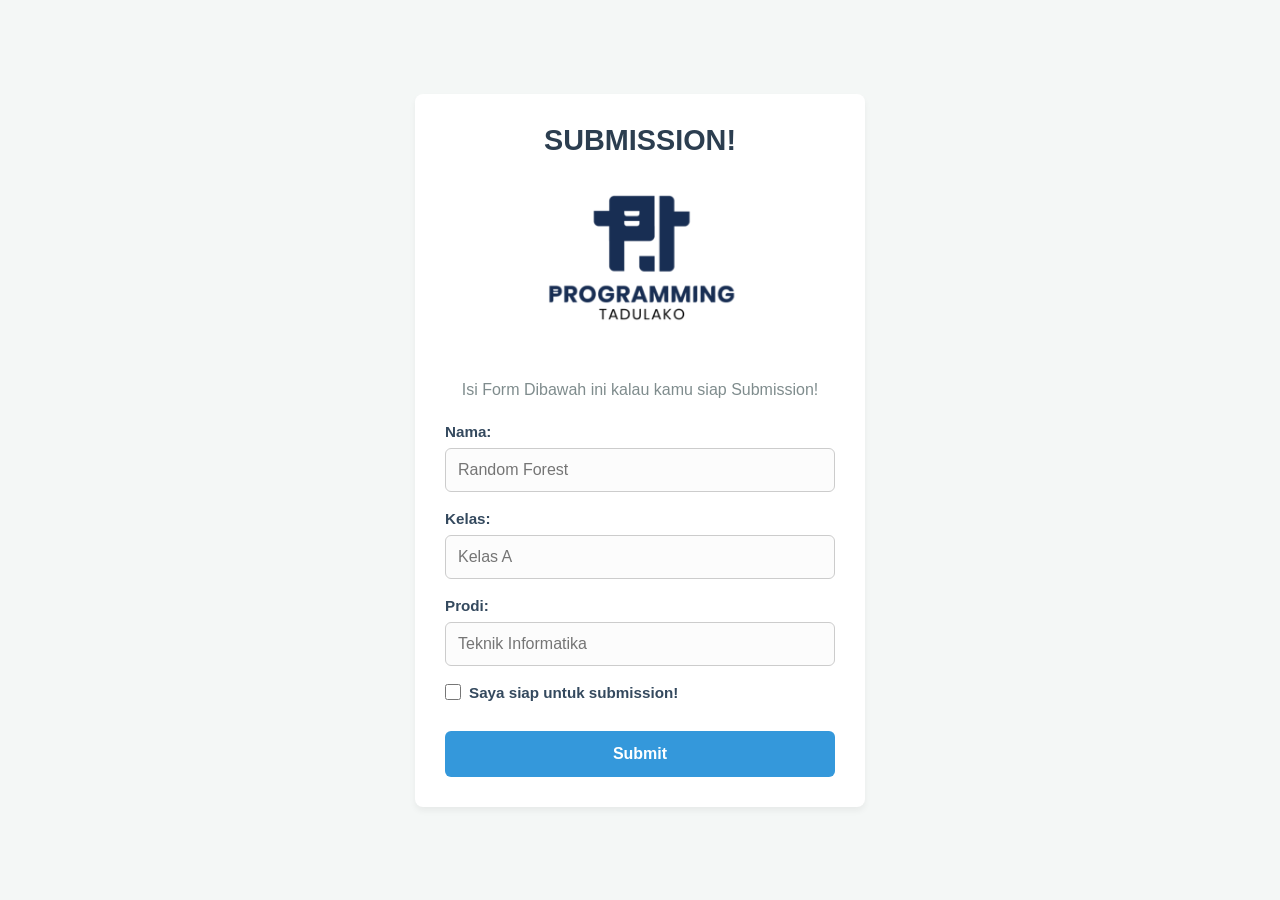
<file: index.html>
<!DOCTYPE html>
<html lang="en">
<head>
    <meta charset="UTF-8">
    <meta name="viewport" content="width=device-width, initial-scale=1.0">
    <title>MAU SUBMISSION</title>
    <link rel="stylesheet" href="css/style.css">
</head>
<body>
    
    <form action="submit.html" method="GET" class="form">
        <h1>SUBMISSION!</h1>
        <img src="img/logo.png" alt="Logo">
        <p>Isi Form Dibawah ini kalau kamu siap Submission!</p>
        
        <label for="nama">Nama:</label>
        <input type="text" id="nama" name="nama" required placeholder="Random Forest"><br><br>

        <label for="kelas">Kelas:</label>
        <input type="text" id="kelas" name="kelas" required placeholder="Kelas A"><br><br>
        
        <label for="prodi">Prodi:</label>
        <input type="text" id="prodi" name="prodi" required placeholder="Teknik Informatika"><br><br>

        <div class="checkbox-group">
            <input type="checkbox" id="siap" name="siap" required>
            <label for="siap">Saya siap untuk submission!</label>
        </div>

        <input type="submit" value="Submit">
    </form>
</body>
<script src="js/script.js"></script>
</html>
</file>
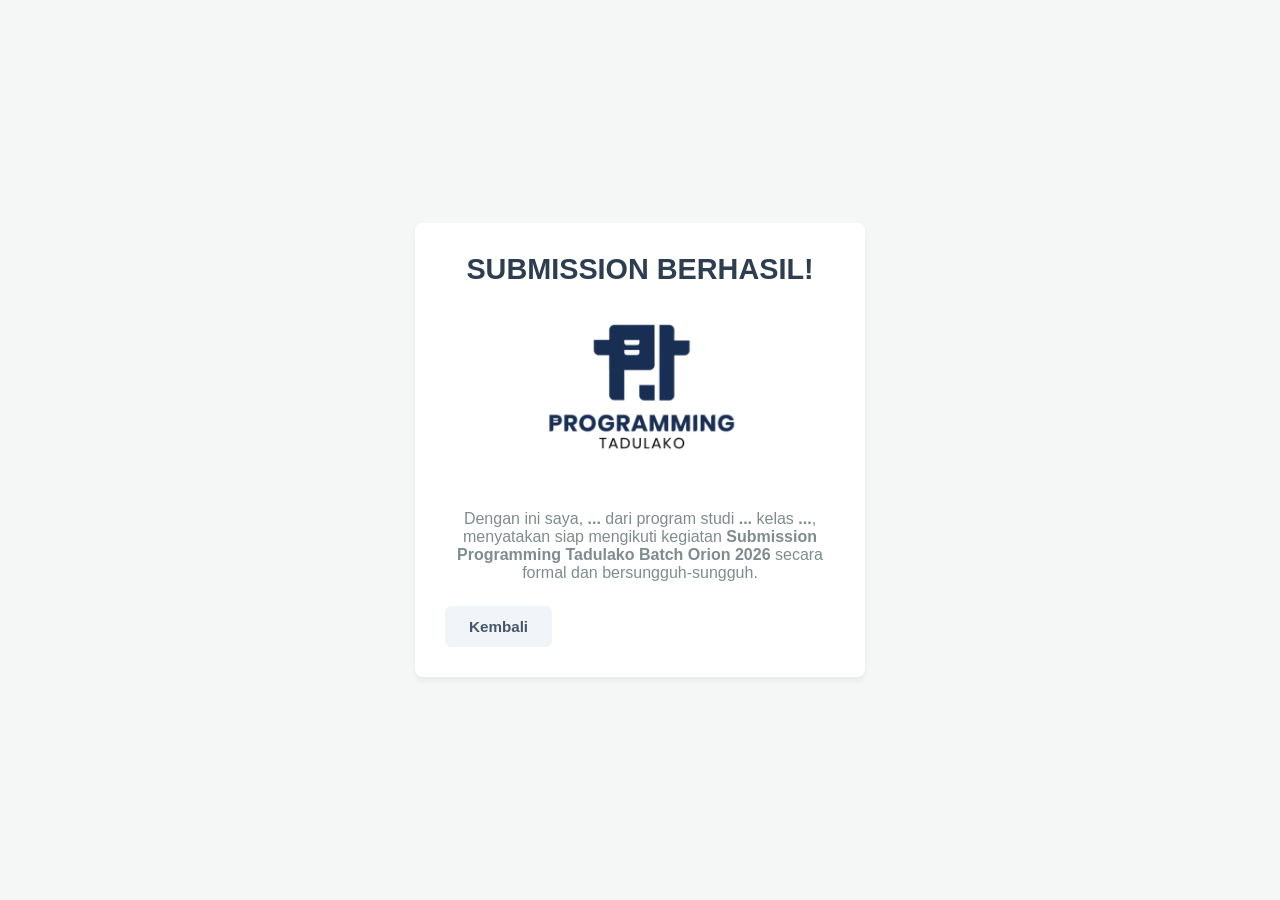
<file: submit.html>
<!DOCTYPE html>
<html lang="id">
<head>
    <meta charset="UTF-8">
    <meta name="viewport" content="width=device-width, initial-scale=1.0">
    <title>Submission Berhasil</title>
    <link rel="stylesheet" href="css/style.css">
</head>
<body>
    
    <div class="form">
        <h1>SUBMISSION BERHASIL!</h1>
        <img src="img/logo.png" alt="Logo">
        
        <p class="statement-text" id="statement-text">
            Memuat data...
        </p>

        <a href="index.html" class="btn-back">Kembali</a>
    </div>

    <script src="js/script.js"></script>
</body>
</html>
</file>
<file: css/style.css>
* {
    box-sizing: border-box;
    margin: 0;
    padding: 0;
    font-family: 'Segoe UI', Tahoma, Geneva, Verdana, sans-serif;
}

body {
    background-color: #f4f7f6;
    color: #333;
    display: flex;
    flex-direction: column;
    align-items: center;
    justify-content: center;
    min-height: 100vh;
    padding: 20px;
}

/* Heading styles */
h1 {
    color: #2c3e50;
    font-size: 1.8rem;
    text-align: center;
    margin-bottom: 8px;
}

img {
    display: block;
    margin: auto;
    width: 200px;
    height: 200px;
    margin-bottom: 16px;
}

p {
    color: #7f8c8d;
    font-size: 1rem;
    margin-bottom: 24px;
    text-align: center;
}

.form {
    background: #ffffff;
    padding: 30px;
    border-radius: 8px;
    box-shadow: 0 4px 6px rgba(0, 0, 0, 0.05);
    width: 100%;
    max-width: 450px;
}

label:not([for="siap"]) {
    display: block;
    font-weight: 600;
    margin-bottom: 8px;
    color: #34495e;
    font-size: 0.95rem;
}

input[type="text"]{
    width: 100%;
    padding: 12px;
    border: 1px solid #ccc;
    border-radius: 6px;
    font-size: 1rem;
    background-color: #fcfcfc;
    transition: all 0.3s ease;
}

input[type="text"]:focus{
    border-color: #3498db;
    background-color: #fff;
    outline: none;
    box-shadow: 0 0 0 3px rgba(52, 152, 219, 0.15);
}

.checkbox-group {
    display: flex;
    align-items: center;
    gap: 8px;
    margin-bottom: 20px;
}

.checkbox-group label {
    font-weight: 600;
    color: #34495e;
    font-size: 0.95rem;
    cursor: pointer;
}

.checkbox-group input[type="checkbox"] {
    width: 16px;
    height: 16px;
    cursor: pointer;
}

input[type="submit"] {
    width: 100%;
    background-color: #3498db;
    color: white;
    padding: 14px;
    border: none;
    border-radius: 6px;
    font-size: 1rem;
    font-weight: bold;
    cursor: pointer;
    transition: background-color 0.2s ease, transform 0.1s ease;
    margin-top: 10px;
}

input[type="submit"]:hover {
    background-color: #2980b9;
}

input[type="submit"]:active {
    transform: scale(0.98);
}

.btn-back {
    display: inline-block;
    padding: 12px 24px;
    background-color: #f1f5f9;
    color: #475569;
    text-decoration: none;
    font-weight: 600;
    font-size: 0.95rem;
    border-radius: 6px;
    transition: all 0.2s ease;
}

.btn-back:hover {
    background-color: #e2e8f0;
    color: #1e293b;
}
</file>
